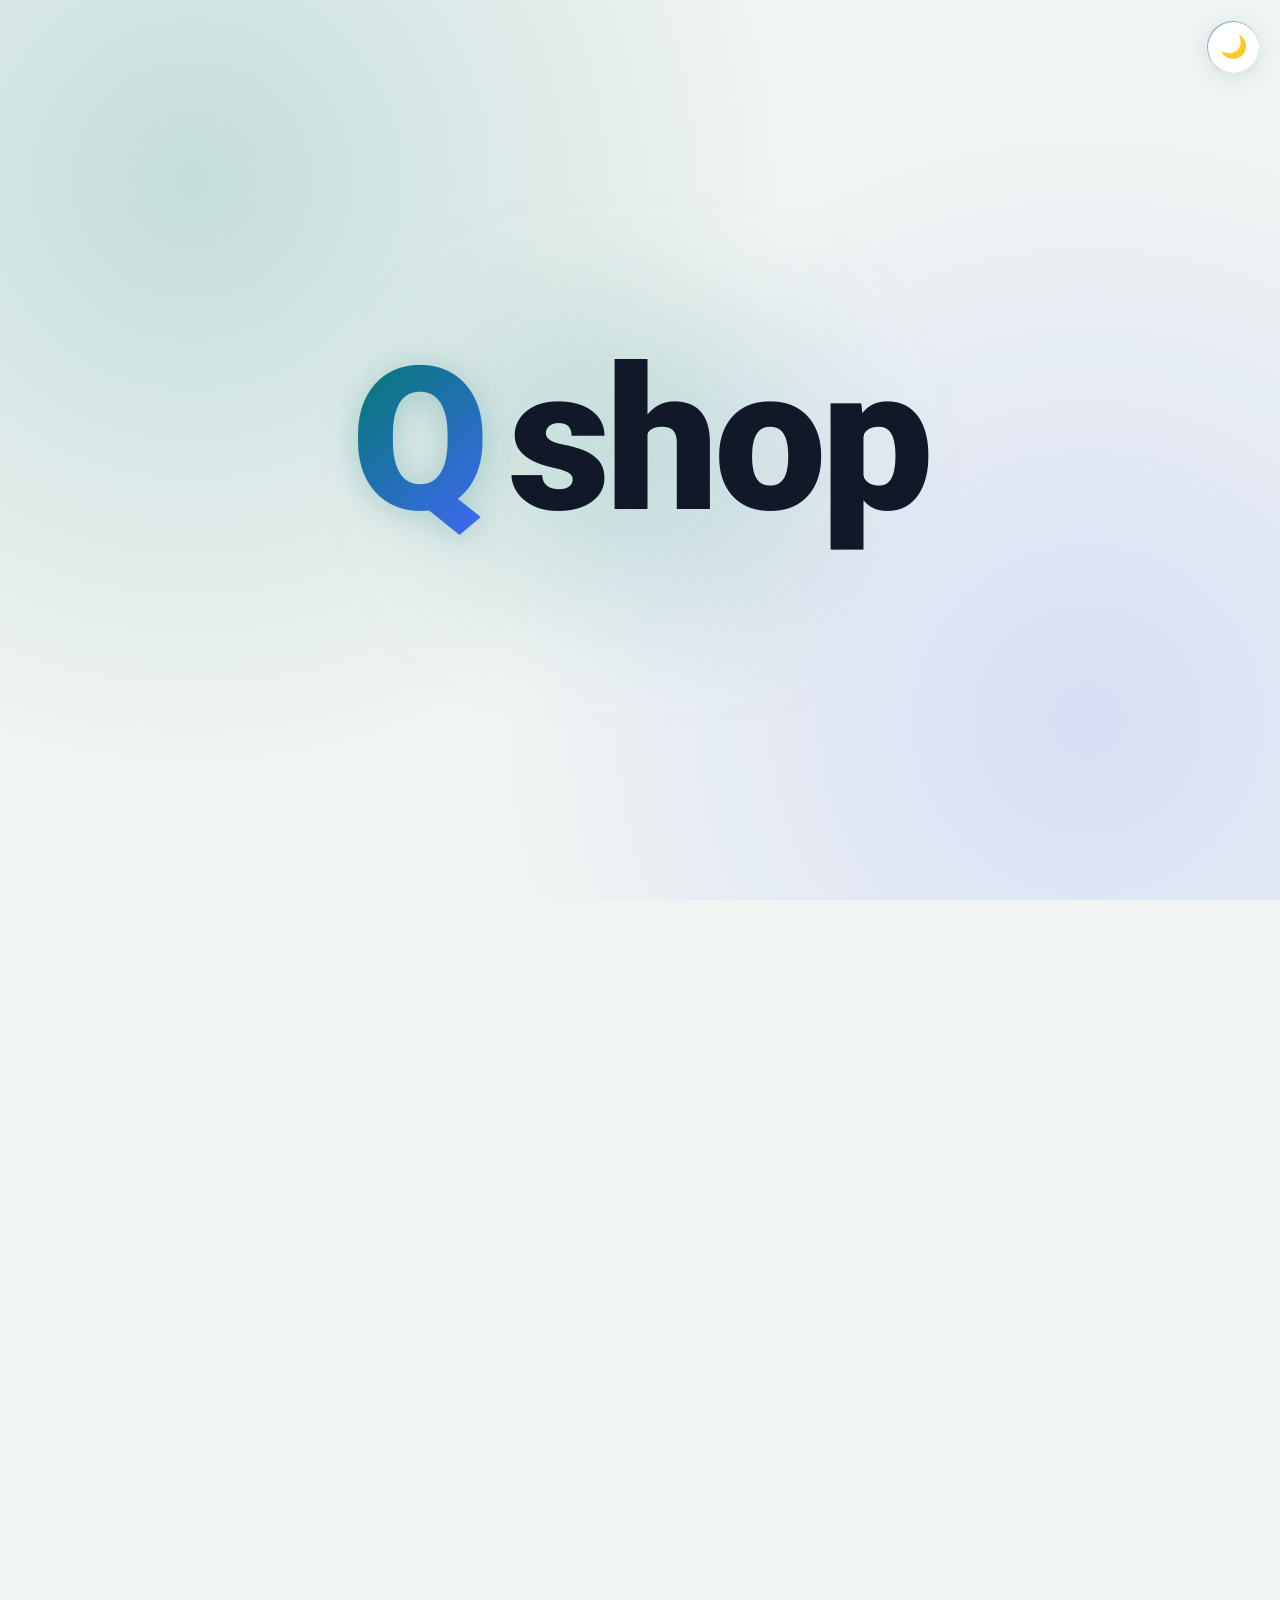
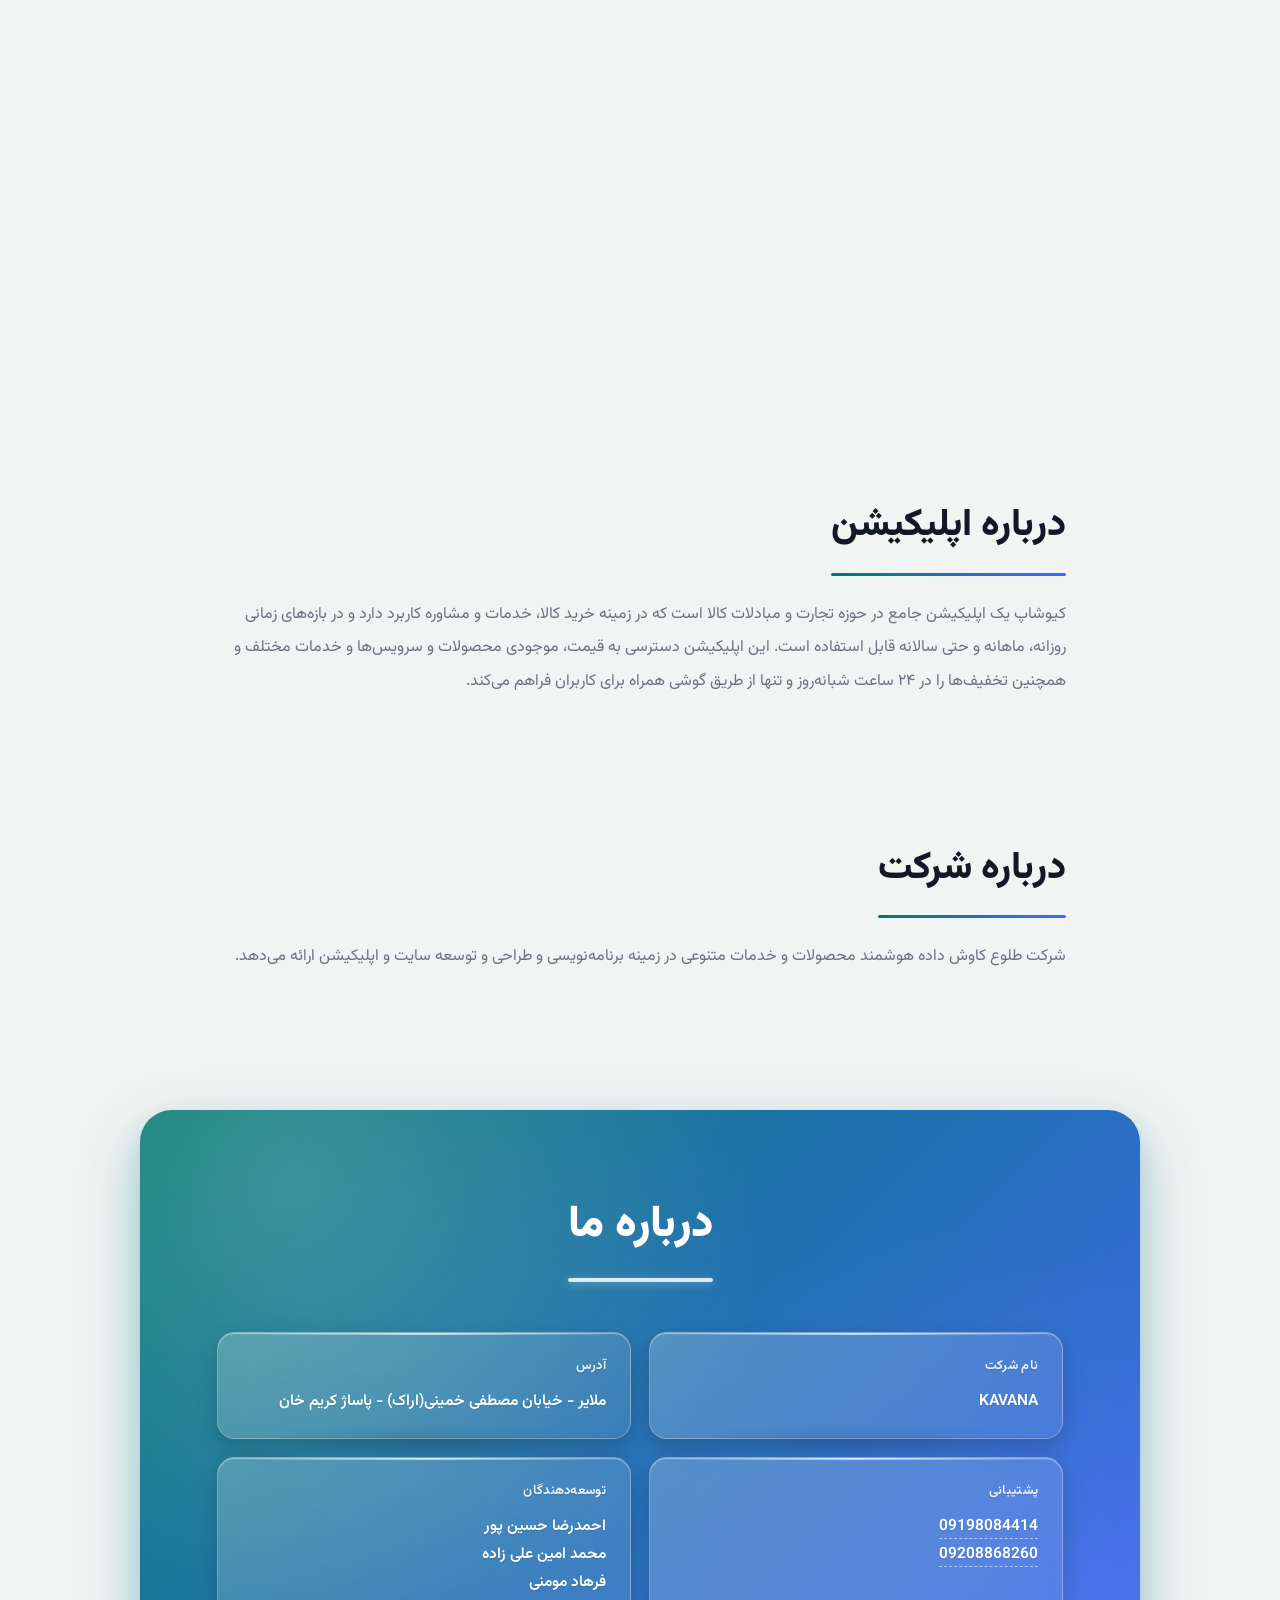
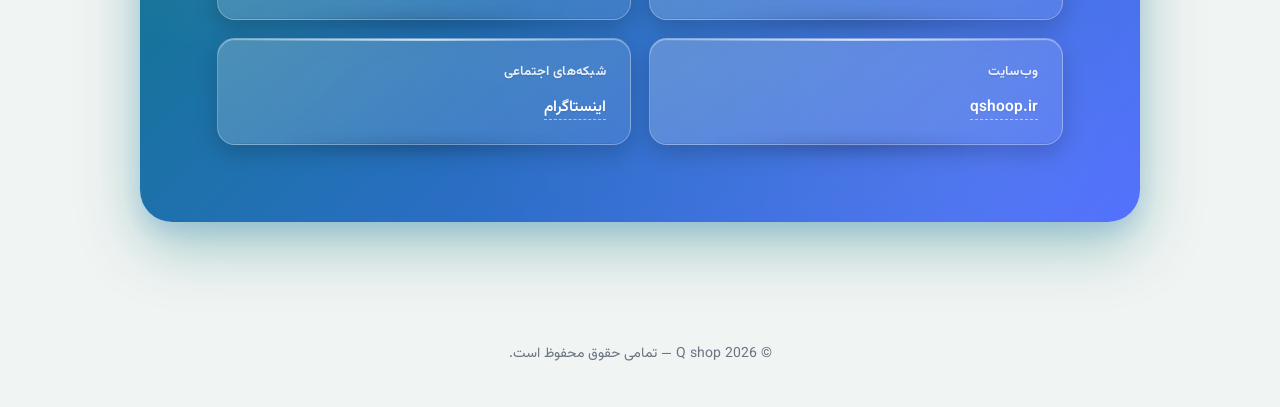
<file: index.html>
<!DOCTYPE html>
<html lang="fa" dir="rtl" data-theme="light">

<head>
  <meta charset="UTF-8" />
  <meta name="viewport" content="width=device-width, initial-scale=1.0" />
  <title>Q shop</title>
  <meta name="description" content="Q shop، پلتفرم ارتباط هوشمند فروشنده و مشتری." />

  <link rel="preconnect" href="https://fonts.googleapis.com" />
  <link rel="preconnect" href="https://fonts.gstatic.com" crossorigin />
  <link href="https://fonts.googleapis.com/css2?family=Vazirmatn:wght@400;500;600;700;800;900&display=swap"
    rel="stylesheet" />

  <style>
    :root {
      --primary: #01796F;
      --primary-light: #029a8c;
      --secondary: #4666FF;
      --bg: #F0F4F3;
      --surface: #FFFFFF;
      --surface-2: #E8EFED;
      --text: #111827;
      --text-secondary: #6B7280;
      --border: rgba(0, 0, 0, 0.06);
    }

    [data-theme="dark"] {
      --bg: #0B1211;
      --surface: #131C1A;
      --surface-2: #1B2523;
      --text: #F1F5F3;
      --text-secondary: #94A3A0;
      --border: rgba(255, 255, 255, 0.08);
    }

    * {
      margin: 0;
      padding: 0;
      box-sizing: border-box;
    }

    html {
      scroll-behavior: smooth;
    }

    body {
      font-family: 'Vazirmatn', system-ui, sans-serif;
      background: var(--bg);
      color: var(--text);
      line-height: 1.8;
      min-height: 100vh;
      overflow-x: hidden;
      transition: background-color 0.4s ease, color 0.4s ease;
      -webkit-text-size-adjust: 100%;
    }

    /* ===== پس‌زمینه گرادیانی ===== */
    .bg-glow {
      position: fixed;
      inset: 0;
      background:
        radial-gradient(circle at 15% 20%, rgba(1, 121, 111, 0.18), transparent 45%),
        radial-gradient(circle at 85% 80%, rgba(70, 102, 255, 0.15), transparent 45%);
      z-index: 0;
      pointer-events: none;
      transition: opacity 0.4s ease;
    }

    [data-theme="dark"] .bg-glow {
      opacity: 0.7;
    }

    /* ===== دکمه تم ===== */
    .theme-toggle {
      position: fixed;
      top: 20px;
      right: 20px;
      z-index: 100;
      width: 54px;
      height: 54px;
      border-radius: 50%;
      background: var(--surface);
      border: 1px solid var(--border);
      cursor: pointer;
      display: grid;
      place-items: center;
      font-size: 22px;
      box-shadow:
        0 4px 20px rgba(1, 121, 111, 0.12),
        0 1px 3px rgba(0, 0, 0, 0.06);
      transition: transform 0.4s cubic-bezier(0.4, 0, 0.2, 1),
        box-shadow 0.4s ease,
        background-color 0.4s ease;
      overflow: hidden;
    }

    .theme-toggle::before {
      content: '';
      position: absolute;
      inset: -1px;
      border-radius: 50%;
      padding: 1.5px;
      background: linear-gradient(135deg, var(--primary), var(--secondary));
      -webkit-mask: linear-gradient(#fff 0 0) content-box, linear-gradient(#fff 0 0);
      mask: linear-gradient(#fff 0 0) content-box, linear-gradient(#fff 0 0);
      -webkit-mask-composite: xor;
      mask-composite: exclude;
      opacity: 0.55;
      transition: opacity 0.4s ease;
      pointer-events: none;
    }

    .theme-toggle:hover::before {
      opacity: 1;
    }

    @media (hover: hover) {
      .theme-toggle:hover {
        transform: translateY(-2px) scale(1.06);
        box-shadow:
          0 8px 28px rgba(1, 121, 111, 0.25),
          0 0 24px rgba(70, 102, 255, 0.18);
      }
    }

    .theme-toggle:active {
      transform: scale(0.96);
    }

    .theme-toggle .icon {
      grid-area: 1 / 1;
      line-height: 1;
      transition: transform 0.5s cubic-bezier(0.4, 0, 0.2, 1),
        opacity 0.3s ease;
    }

    .theme-toggle .icon-sun {
      opacity: 0;
      transform: rotate(-180deg) scale(0.4);
    }

    .theme-toggle .icon-moon {
      opacity: 1;
      transform: rotate(0deg) scale(1);
    }

    [data-theme="dark"] .theme-toggle .icon-sun {
      opacity: 1;
      transform: rotate(0deg) scale(1);
    }

    [data-theme="dark"] .theme-toggle .icon-moon {
      opacity: 0;
      transform: rotate(180deg) scale(0.4);
    }

    /* ===== Hero ===== */
    .hero {
      position: relative;
      z-index: 1;
      min-height: 100vh;
      min-height: 100dvh;
      display: flex;
      align-items: center;
      justify-content: center;
      padding: 80px 20px 60px;
      text-align: center;
      overflow: hidden;
    }

    .brand-wrap {
      position: relative;
      display: inline-block;
      max-width: 100%;
    }

    .brand-wrap::before {
      content: '';
      position: absolute;
      inset: -80px;
      background: radial-gradient(circle, rgba(1, 121, 111, 0.18), transparent 65%);
      filter: blur(50px);
      z-index: -1;
      animation: glowPulse 5s ease-in-out infinite;
      pointer-events: none;
    }

    @keyframes glowPulse {

      0%,
      100% {
        opacity: 0.6;
        transform: scale(1);
      }

      50% {
        opacity: 1;
        transform: scale(1.12);
      }
    }

    .hero .brand {
      font-size: clamp(80px, 17vw, 200px);
      font-weight: 900;
      line-height: 1;
      letter-spacing: -5px;
      color: var(--text);
      direction: ltr;
      display: inline-block;
      white-space: nowrap;
      max-width: 100%;
    }

    .hero .brand .q {
      display: inline-block;
      margin-right: 0.12em;
      background: linear-gradient(135deg, var(--primary) 0%, var(--secondary) 100%);
      -webkit-background-clip: text;
      -webkit-text-fill-color: transparent;
      background-clip: text;
      filter: drop-shadow(0 4px 16px rgba(1, 121, 111, 0.25));
    }

    /* ===== گالری ===== */
    .gallery {
      position: relative;
      z-index: 1;
      display: flex;
      flex-direction: column;
      gap: 8vh;
      padding: 8vh 6vw 18vh;
    }

    /* ====== SLIDE — بدون چرخش، صاف، آماده‌ی هاور سه‌بعدی ====== */
    .slide {
      position: relative;
      width: min(62%, 720px);
      aspect-ratio: 4 / 3;
      opacity: 0;
      will-change: opacity, transform;
      border-radius: 24px;
      overflow: hidden;
      box-shadow:
        0 20px 50px rgba(1, 121, 111, 0.22),
        0 10px 20px rgba(0, 0, 0, 0.10);
      transition: box-shadow 0.4s ease, transform 0.15s ease-out;

      /* متغیرهای انیمیشن — مقداردهی اولیه */
      --parallax-y: 0px;
      /* برای افکت اسکرول */
      --rx: 0deg;
      /* چرخش افقی (از ماوس) */
      --ry: 0deg;
      /* چرخش عمودی (از ماوس) */
      --hover-scale: 1;
      /* زوم در هاور */
      --glare-x: 50%;
      /* موقعیت نور منعکس‌شونده */
      --glare-y: 50%;

      transform:
        perspective(1200px) translateY(var(--parallax-y)) rotateX(var(--rx)) rotateY(var(--ry)) scale(var(--hover-scale));
    }

    .slide:nth-child(odd) {
      align-self: flex-start;
    }

    .slide:nth-child(even) {
      align-self: flex-end;
    }

    /* لایه‌ی نور منعکس‌شونده — با حرکت ماوس جابه‌جا می‌شه */
    .slide::after {
      content: '';
      position: absolute;
      inset: 0;
      background: radial-gradient(circle at var(--glare-x) var(--glare-y),
          rgba(255, 255, 255, 0.30) 0%,
          rgba(255, 255, 255, 0.08) 30%,
          transparent 60%);
      opacity: 0;
      transition: opacity 0.4s ease;
      pointer-events: none;
      z-index: 3;
    }


    /* وقتی کاربر لمس می‌کنه، نور منعکس‌شونده فعال بشه */
    .slide.touch-active::after {
      opacity: 1;
    }

    .slide img {
      width: 100%;
      height: 100%;
      object-fit: cover;
      object-position: center;
      display: block;
      transition: transform 0.6s cubic-bezier(0.4, 0, 0.2, 1);
      transform: scale(1);
    }

    /* روی موبایل: زوم/تیلت عکس در هاور غیرفعال */
    @media (hover: none) {
      .slide img {
        transform: scale(1) !important;
      }

      .slide::after {
        opacity: 0 !important;
      }
    }

    /* ===== هاور سه‌بعدی (فقط دستگاه‌های ماوس‌دار) ===== */
    @media (hover: hover) and (pointer: fine) {
      .slide:hover {
        --hover-scale: 1.03;
        box-shadow:
          0 40px 80px rgba(70, 102, 255, 0.35),
          0 20px 40px rgba(1, 121, 111, 0.25),
          0 8px 16px rgba(0, 0, 0, 0.15);
        transition: box-shadow 0.4s ease, transform 0.1s ease-out;
      }

      .slide:hover img {
        transform: scale(1.10);
      }

      .slide:hover::after {
        opacity: 1;
      }
    }

    /* ===== بخش‌های متنی ===== */
    .section {
      position: relative;
      z-index: 1;
      max-width: 900px;
      margin: 0 auto;
      padding: 60px 24px;
    }

    .section h2 {
      display: inline-block;
      font-size: clamp(24px, 4vw, 38px);
      font-weight: 800;
      margin-bottom: 22px;
      color: var(--text);
    }

    .section h2::after {
      content: '';
      display: block;
      width: 100%;
      height: 3px;
      margin-top: 12px;
      border-radius: 4px;
      background: linear-gradient(90deg, var(--primary) 0%, var(--secondary) 100%);
    }

    .section p {
      font-size: 16px;
      color: var(--text-secondary);
      line-height: 2.1;
      margin-bottom: 16px;
    }

    /* ===== درباره ما ===== */
    .about-us {
      position: relative;
      z-index: 1;
      max-width: 1040px;
      margin: 60px auto 80px;
      padding: 0 20px;
      text-align: center;
    }

    .about-us-inner {
      position: relative;
      overflow: hidden;
      background: linear-gradient(135deg, var(--primary) 0%, var(--secondary) 100%);
      border-radius: 32px;
      padding: clamp(40px, 6vw, 80px);
      color: #fff;
      box-shadow:
        0 24px 60px rgba(1, 121, 111, 0.35),
        0 10px 20px rgba(70, 102, 255, 0.15);
      text-align: center;
    }

    .about-us-inner::before {
      content: '';
      position: absolute;
      inset: 0;
      background:
        radial-gradient(circle at 15% 10%, rgba(255, 255, 255, 0.20), transparent 45%),
        radial-gradient(circle at 85% 90%, rgba(255, 255, 255, 0.10), transparent 50%);
      pointer-events: none;
    }

    .about-us h2 {
      position: relative;
      display: inline-block;
      font-size: clamp(28px, 5vw, 44px);
      font-weight: 900;
      margin-bottom: 42px;
      color: #fff;
    }

    .about-us h2::after {
      content: '';
      display: block;
      width: 100%;
      height: 4px;
      margin-top: 12px;
      border-radius: 4px;
      background: rgba(255, 255, 255, 0.85);
      box-shadow: 0 2px 8px rgba(255, 255, 255, 0.35);
    }

    .about-us .info-grid {
      position: relative;
      display: grid;
      grid-template-columns: repeat(2, 1fr);
      gap: 18px;
      margin-top: 8px;
      text-align: right;
      perspective: 1000px;
    }

    .info-item {
      position: relative;
      background:
        linear-gradient(145deg, rgba(255, 255, 255, 0.22) 0%, rgba(255, 255, 255, 0.08) 100%);
      border: 1px solid rgba(255, 255, 255, 0.28);
      border-radius: 18px;
      padding: 22px 24px;
      backdrop-filter: blur(10px);
      -webkit-backdrop-filter: blur(10px);
      box-shadow:
        0 8px 22px rgba(0, 0, 0, 0.18),
        inset 0 1px 0 rgba(255, 255, 255, 0.35),
        inset 0 -1px 0 rgba(0, 0, 0, 0.08);
      transform-style: preserve-3d;
      transition:
        transform 0.4s cubic-bezier(0.34, 1.56, 0.64, 1),
        box-shadow 0.4s ease,
        background 0.4s ease;
    }

    .info-item::before {
      content: '';
      position: absolute;
      top: 0;
      left: 0;
      right: 0;
      height: 2px;
      border-radius: 18px 18px 0 0;
      background: linear-gradient(90deg, transparent 0%, rgba(255, 255, 255, 0.75) 50%, transparent 100%);
      opacity: 0.85;
      pointer-events: none;
    }

    .info-item::after {
      content: '';
      position: absolute;
      left: 12%;
      right: 12%;
      bottom: -8px;
      height: 14px;
      background: radial-gradient(ellipse at center, rgba(0, 0, 0, 0.28), transparent 70%);
      filter: blur(6px);
      z-index: -1;
      opacity: 0.7;
      transition: opacity 0.4s ease, transform 0.4s ease;
      pointer-events: none;
    }

    @media (hover: hover) {
      .info-item:hover {
        transform: translateY(-6px) rotateX(3deg);
        background:
          linear-gradient(145deg, rgba(255, 255, 255, 0.30) 0%, rgba(255, 255, 255, 0.14) 100%);
        box-shadow:
          0 16px 40px rgba(0, 0, 0, 0.28),
          0 4px 12px rgba(0, 0, 0, 0.15),
          inset 0 1px 0 rgba(255, 255, 255, 0.5),
          inset 0 -1px 0 rgba(0, 0, 0, 0.10);
      }

      .info-item:hover::after {
        opacity: 1;
        transform: translateY(2px) scale(1.05);
      }
    }

    .info-item .label {
      font-size: 13px;
      font-weight: 700;
      opacity: 0.88;
      margin-bottom: 10px;
      letter-spacing: 0.3px;
      text-shadow: 0 1px 2px rgba(0, 0, 0, 0.15);
    }

    .info-item .value {
      font-size: 15.5px;
      font-weight: 600;
      line-height: 1.8;
      word-break: break-word;
      text-shadow: 0 1px 2px rgba(0, 0, 0, 0.10);
    }

    .info-item .value a {
      color: #fff;
      text-decoration: none;
      border-bottom: 1px dashed rgba(255, 255, 255, 0.55);
      transition: border-color 0.2s ease;
    }

    .info-item .value a:hover {
      border-color: #fff;
    }




    /* ===== فوتر ===== */
    footer {
      position: relative;
      z-index: 1;
      text-align: center;
      padding: 40px 20px;
      color: var(--text-secondary);
      font-size: 14px;
    }

    /* =====================================================
       ریسپانسیو
       ===================================================== */
    @media (max-width: 1200px) {
      .slide {
        width: min(68%, 680px);
      }

      .section {
        padding: 58px 24px;
      }
    }

    @media (max-width: 992px) {
      .hero .brand {
        font-size: clamp(72px, 15vw, 150px);
      }

      .brand-wrap::before {
        inset: -60px;
      }

      .gallery {
        gap: 7vh;
        padding: 7vh 7vw 16vh;
      }

      .slide {
        width: min(78%, 620px);
      }

      .section {
        padding: 54px 24px;
      }

      .section h2 {
        font-size: clamp(24px, 4.5vw, 34px);
      }

      .about-us {
        padding: 0 24px;
      }

      .about-us-inner {
        padding: clamp(34px, 5.5vw, 60px);
      }
    }

    @media (max-width: 768px) {
      .theme-toggle {
        top: 14px;
        right: 14px;
        width: 48px;
        height: 48px;
        font-size: 20px;
      }

      .hero {
        padding: 70px 20px 50px;
      }

      .hero .brand {
        font-size: clamp(64px, 16vw, 130px);
        letter-spacing: -4px;
      }

      .brand-wrap::before {
        inset: -45px;
        filter: blur(40px);
      }

      .gallery {
        gap: 6.5vh;
        padding: 6.5vh 6vw 15vh;
      }

      .slide {
        width: 100%;
        border-radius: 20px;
      }

      .section {
        padding: 48px 22px;
      }

      .section h2 {
        margin-bottom: 20px;
      }

      .section p {
        font-size: 15.5px;
      }

      .about-us {
        padding: 0 18px;
        margin: 44px auto 64px;
      }

      .about-us-inner {
        padding: 38px 26px;
        border-radius: 26px;
      }

      .about-us h2 {
        margin-bottom: 32px;
      }

      .info-grid {
        gap: 14px;
      }
    }

    @media (max-width: 640px) {
      .about-us .info-grid {
        grid-template-columns: 1fr;
        gap: 14px;
      }
    }

    @media (max-width: 480px) {

      .theme-toggle {
        top: 12px;
        right: 12px;
        width: 44px;
        height: 44px;
        font-size: 18px;
      }

      .hero {
        padding: 60px 16px 40px;
      }

      .hero .brand {
        font-size: clamp(56px, 17vw, 100px);
        letter-spacing: -3px;
      }

      .brand-wrap::before {
        inset: -40px;
        filter: blur(32px);
      }

      .gallery {
        gap: 5.5vh;
        padding: 5.5vh 5vw 14vh;
      }

      .slide {
        border-radius: 16px;
      }

      .section {
        padding: 42px 18px;
      }

      .section h2 {
        font-size: clamp(22px, 6vw, 28px);
        margin-bottom: 16px;
      }

      .section h2::after {
        height: 2.5px;
        margin-top: 10px;
      }

      .section p {
        font-size: 15px;
        line-height: 2;
      }

      .about-us {
        padding: 0 14px;
        margin: 40px auto 60px;
      }

      .about-us-inner {
        padding: 32px 20px;
        border-radius: 22px;
      }

      .about-us h2 {
        font-size: clamp(26px, 7vw, 36px);
        margin-bottom: 28px;
      }

      .about-us h2::after {
        height: 3.5px;
        margin-top: 10px;
      }

      .info-item {
        padding: 18px 20px;
        border-radius: 16px;
      }

      .info-item::before {
        border-radius: 16px 16px 0 0;
      }

      .info-item .label {
        font-size: 12.5px;
        margin-bottom: 8px;
      }

      .info-item .value {
        font-size: 14.5px;
        line-height: 1.75;
      }

      footer {
        padding: 30px 16px;
        font-size: 13px;
      }
    }

    @media (max-width: 360px) {
      .theme-toggle {
        width: 40px;
        height: 40px;
        font-size: 16px;
        top: 10px;
        right: 10px;
      }

      .hero {
        padding: 56px 12px 40px;
      }

      .hero .brand {
        font-size: clamp(46px, 16vw, 72px);
        letter-spacing: -2px;
      }

      .brand-wrap::before {
        inset: -32px;
        filter: blur(28px);
      }

      .gallery {
        gap: 4.5vh;
        padding: 4.5vh 4vw 12vh;
      }

      .slide {
        border-radius: 14px;
      }

      .section {
        padding: 36px 14px;
      }

      .section h2 {
        font-size: clamp(20px, 6.5vw, 24px);
      }

      .section p {
        font-size: 14px;
        line-height: 1.95;
      }

      .about-us {
        padding: 0 12px;
        margin: 32px auto 50px;
      }

      .about-us-inner {
        padding: 26px 16px;
        border-radius: 18px;
      }

      .about-us h2 {
        font-size: clamp(22px, 7.5vw, 28px);
        margin-bottom: 22px;
      }

      .info-grid {
        gap: 10px;
      }

      .info-item {
        padding: 15px 16px;
        border-radius: 14px;
      }

      .info-item::before {
        border-radius: 14px 14px 0 0;
      }

      .info-item .label {
        font-size: 12px;
        margin-bottom: 6px;
      }

      .info-item .value {
        font-size: 13.5px;
      }

      footer {
        padding: 24px 12px;
        font-size: 12px;
      }
    }

    @media (max-height: 500px) and (orientation: landscape) {
      .hero {
        min-height: 100vh;
        padding: 40px 20px;
      }

      .hero .brand {
        font-size: clamp(56px, 12vh, 120px);
      }

      .brand-wrap::before {
        inset: -30px;
        filter: blur(28px);
      }
    }

    @media (min-width: 1440px) {
      .section {
        max-width: 960px;
      }

      .about-us {
        max-width: 1120px;
      }

      .slide {
        width: min(58%, 760px);
      }
    }

    /* ===== دسترسی‌پذیری ===== */
    @media (prefers-reduced-motion: reduce) {

      .brand-wrap::before,
      .slide img,
      .info-item {
        animation: none !important;
      }

      html {
        scroll-behavior: auto;
      }

      .slide {
        transition: none !important;
      }

      .slide:hover {
        transform: none !important;
      }
    }
  </style>
</head>

<body>
  <div class="bg-glow"></div>

  <button class="theme-toggle" id="themeToggle" aria-label="تغییر تم">
    <span class="icon icon-sun">☀️</span>
    <span class="icon icon-moon">🌙</span>
  </button>

  <main>
    <!-- ===== HERO ===== -->
    <section class="hero">
      <div class="brand-wrap">
        <h1 class="brand"><span class="q">Q</span>shop</h1>
      </div>
    </section>

    <!-- ===== گالری ===== -->
    <section class="gallery" aria-label="گالری تصاویر">
      <div class="slide"><img src="images/test.jpg" alt="تصویر ۱" loading="lazy" /></div>
      <div class="slide"><img src="images/test2.jpg" alt="تصویر ۲" loading="lazy" /></div>
      <div class="slide"><img src="images/test3.jpg" alt="تصویر ۳" loading="lazy" /></div>
      <div class="slide"><img src="images/test4.jpg" alt="تصویر ۴" loading="lazy" /></div>
      <div class="slide"><img src="images/test5.jpg" alt="تصویر ۵" loading="lazy" /></div>
      <div class="slide"><img src="images/test6.jpg" alt="تصویر ۶" loading="lazy" /></div>
      <div class="slide"><img src="images/test7.jpg" alt="تصویر ۷" loading="lazy" /></div>
    </section>

    <!-- ===== درباره اپلیکیشن ===== -->
    <section class="section">
      <h2>درباره اپلیکیشن</h2>
      <p>کیوشاپ یک اپلیکیشن جامع در حوزه تجارت و مبادلات کالا است که در زمینه خرید کالا، خدمات و مشاوره کاربرد دارد و در
        بازه‌های زمانی روزانه، ماهانه و حتی سالانه قابل استفاده است. این اپلیکیشن دسترسی به قیمت، موجودی محصولات و
        سرویس‌ها و خدمات مختلف و همچنین تخفیف‌ها را در ۲۴ ساعت شبانه‌روز و تنها از طریق گوشی همراه برای کاربران فراهم
        می‌کند.</p>
    </section>

    <!-- ===== درباره شرکت ===== -->
    <section class="section">
      <h2>درباره شرکت</h2>
      <p>شرکت طلوع کاوش داده هوشمند محصولات و خدمات متنوعی در زمینه برنامه‌نویسی و طراحی و توسعه سایت و اپلیکیشن ارائه
        می‌دهد.</p>
    </section>

    <!-- ===== درباره ما ===== -->
    <section class="about-us">
      <div class="about-us-inner">
        <h2>درباره ما</h2>
        <div class="info-grid">
          <div class="info-item">
            <div class="label">نام شرکت</div>
            <div class="value">KAVANA</div>
          </div>
          <div class="info-item">
            <div class="label">آدرس</div>
            <div class="value">ملایر - خیابان مصطفی خمینی(اراک) - پاساژ کریم خان</div>
          </div>
          <div class="info-item">
            <div class="label">پشتیبانی</div>
            <div class="value">
              <a href="tel:+989198084414">09198084414</a><br />
              <a href="tel:+989208868260">09208868260</a><br />
            </div>
          </div>
          <div class="info-item">
            <div class="label">توسعه‌دهندگان</div>
            <div class="value">
              <p>احمدرضا حسین پور</p>
              <p>محمد امین علی زاده</p>
              <p>فرهاد مومنی </p>
            </div>
          </div>
          <div class="info-item">
            <div class="label">وب‌سایت</div>
            <div class="value">
              <a href="https://qshoop.ir" target="_blank" rel="noopener">qshoop.ir</a>
            </div>
          </div>
          <div class="info-item">
            <div class="label">شبکه‌های اجتماعی</div>
            <div class="value">
              <a href="https://instagram.com/Qshoop2026" target="_blank" rel="noopener">
                اینستاگرام
              </a>
            </div>
          </div>
        </div>
    </section>

    <footer>
      © <span id="year"></span> Q shop — تمامی حقوق محفوظ است.
    </footer>
  </main>

  <script>
    /* ===== تم ===== */
    const root = document.documentElement;
    const toggleBtn = document.getElementById('themeToggle');

    const savedTheme = localStorage.getItem('theme');
    if (savedTheme) root.setAttribute('data-theme', savedTheme);
    else if (window.matchMedia('(prefers-color-scheme: dark)').matches)
      root.setAttribute('data-theme', 'dark');

    toggleBtn.addEventListener('click', () => {
      const next = root.getAttribute('data-theme') === 'dark' ? 'light' : 'dark';
      root.setAttribute('data-theme', next);
      localStorage.setItem('theme', next);
    });

    /* =========================================================
       پارالاکس اسکرول + محوشدن (روی همه‌ی دستگاه‌ها)
       ========================================================= */
    const slides = Array.from(document.querySelectorAll('.slide'));

    function updateFade() {
      const vh = window.innerHeight;
      const maxDist = vh * 0.55;
      slides.forEach(slide => {
        const rect = slide.getBoundingClientRect();
        const center = rect.top + rect.height / 2;
        const dist = Math.abs(center - vh / 2);
        const opacity = Math.max(0, Math.min(1, 1 - dist / maxDist));
        slide.style.opacity = opacity.toFixed(3);
        const shift = (center - vh / 2) * 0.06;
        slide.style.setProperty('--parallax-y', `${shift.toFixed(1)}px`);
      });
    }

    let ticking = false;
    window.addEventListener('scroll', () => {
      if (!ticking) {
        requestAnimationFrame(() => { updateFade(); ticking = false; });
        ticking = true;
      }
    }, { passive: true });
    window.addEventListener('resize', updateFade);
    window.addEventListener('load', updateFade);
    updateFade();

    /* =========================================================
       🎯 هاور سه‌بعدی — فقط دسکتاپ / لپ‌تاپ (ماوس)
       ========================================================= */
    const hasMouse = window.matchMedia('(hover: hover) and (pointer: fine)').matches;

    if (hasMouse) {
      slides.forEach(slide => {
        let rafId = null;
        slide.addEventListener('mousemove', (e) => {
          if (rafId) cancelAnimationFrame(rafId);
          rafId = requestAnimationFrame(() => {
            const rect = slide.getBoundingClientRect();
            const x = e.clientX - rect.left;
            const y = e.clientY - rect.top;
            const nx = (x / rect.width - 0.5) * 2;
            const ny = (y / rect.height - 0.5) * 2;
            const maxTilt = 8;
            slide.style.setProperty('--ry', `${(nx * maxTilt).toFixed(2)}deg`);
            slide.style.setProperty('--rx', `${(-ny * maxTilt).toFixed(2)}deg`);
            slide.style.setProperty('--glare-x', `${(x / rect.width * 100).toFixed(1)}%`);
            slide.style.setProperty('--glare-y', `${(y / rect.height * 100).toFixed(1)}%`);
          });
        });
        slide.addEventListener('mouseleave', () => {
          if (rafId) cancelAnimationFrame(rafId);
          slide.style.setProperty('--rx', '0deg');
          slide.style.setProperty('--ry', '0deg');
          slide.style.setProperty('--glare-x', '50%');
          slide.style.setProperty('--glare-y', '50%');
        });
      });
    }

    /* ===== سال جاری ===== */
    document.getElementById('year').textContent = new Date().getFullYear();
  </script>
</body>

</html>
</file>
